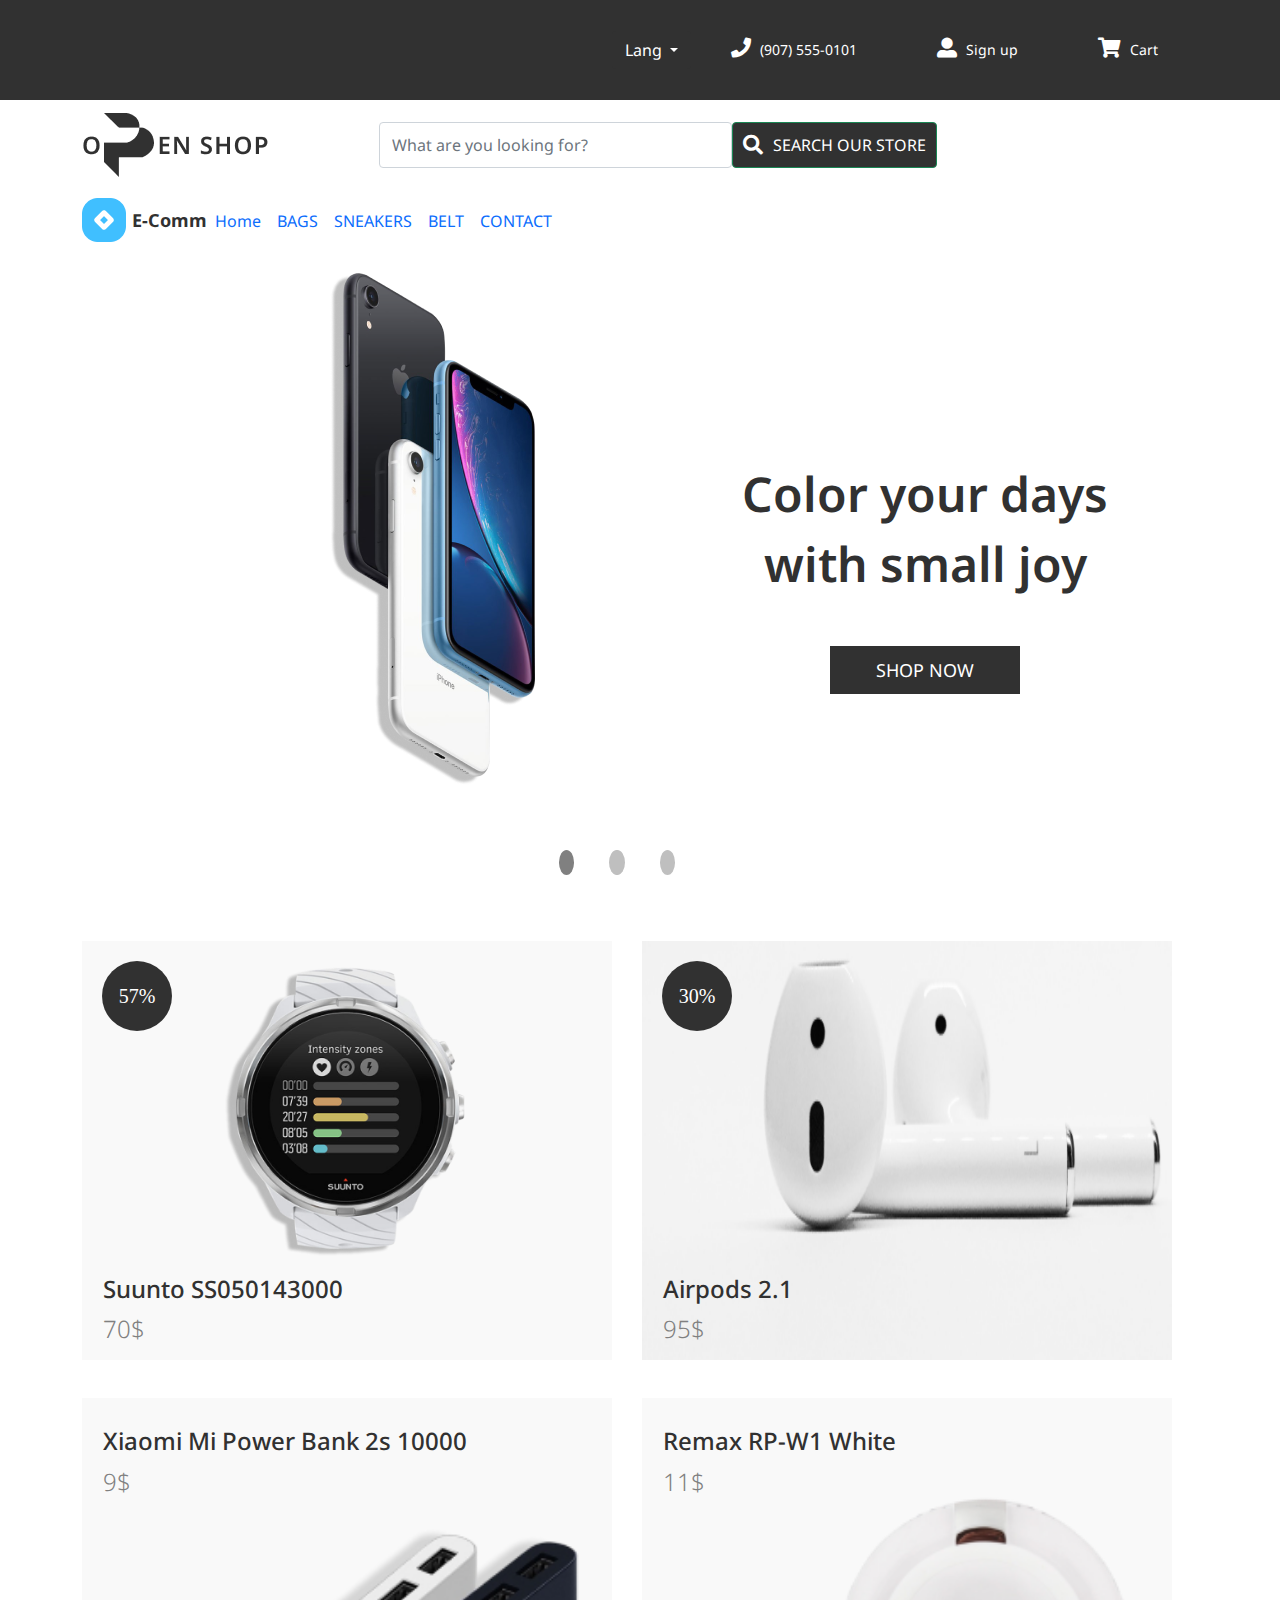
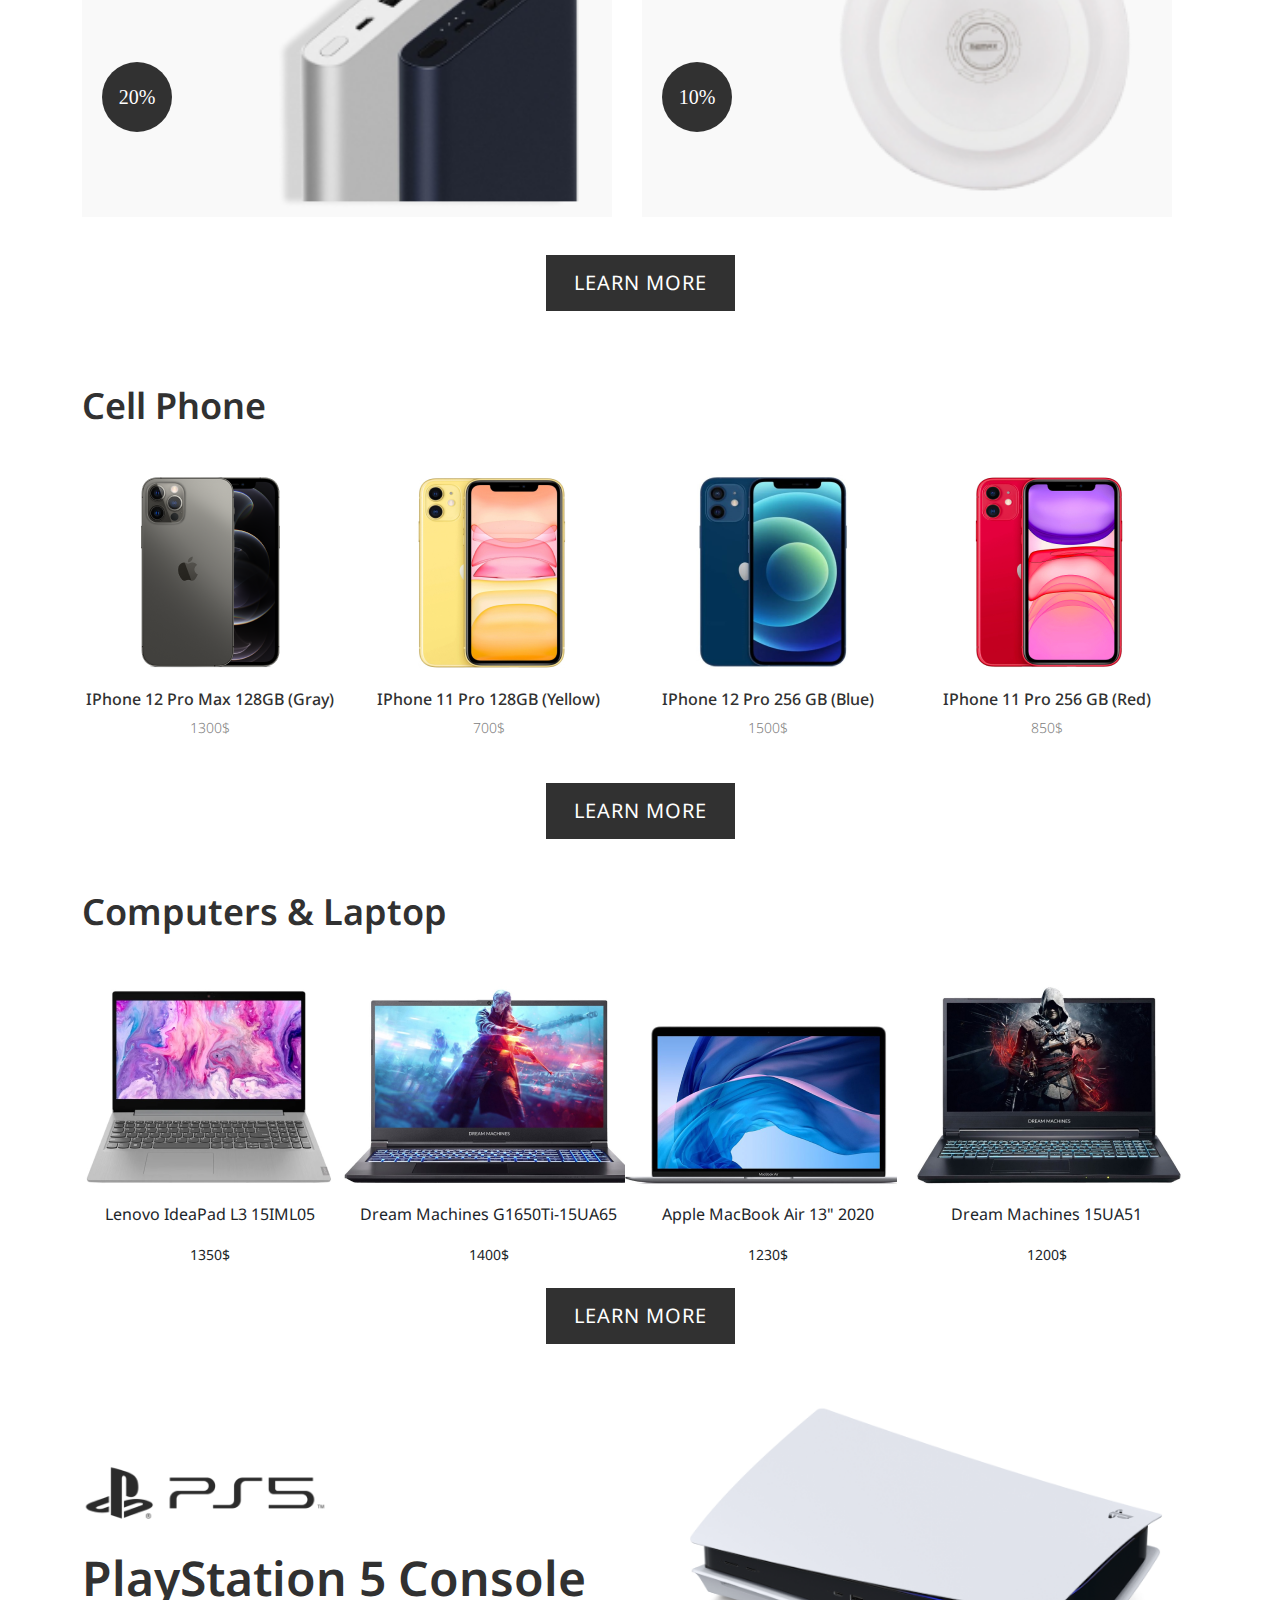
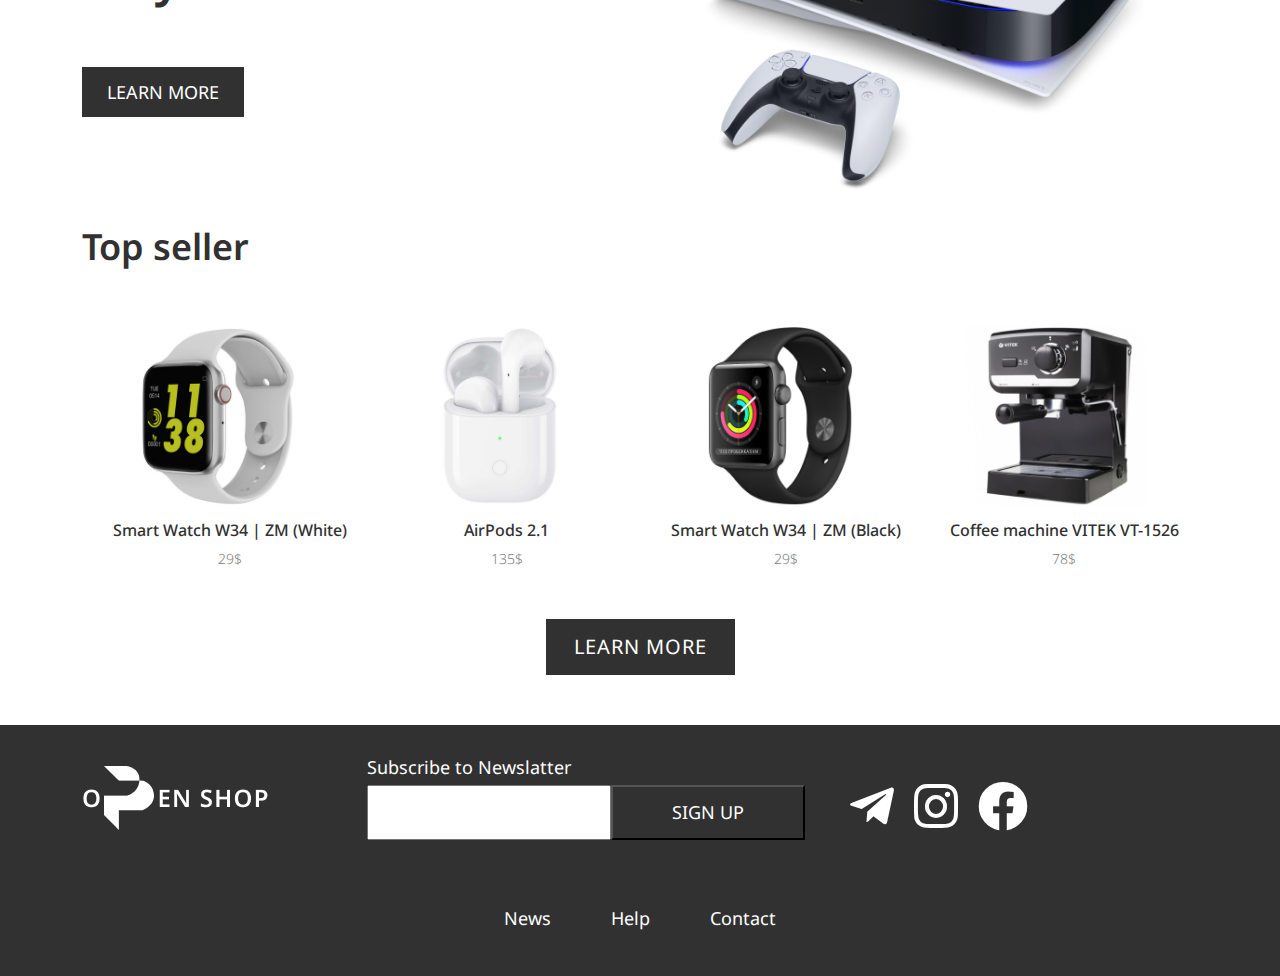
<file: index.html>
<!DOCTYPE html>
<html lang="en">

<head>
    <meta charset="UTF-8">
    <meta http-equiv="X-UA-Compatible" content="IE=edge">
    <meta name="viewport" content="width=device-width, initial-scale=1.0">
    <title>OpenShop</title>
    <link rel="stylesheet" href="style/bootstrap.min.css">
    <link rel="stylesheet" href="style/all.min.css">
    <link rel="stylesheet" href="style/root.css">
    <link rel="stylesheet" href="style/media.css">
    <link rel="stylesheet" href="style/style.css">
    <link rel="preconnect" href="https://fonts.googleapis.com">
    <link rel="preconnect" href="https://fonts.gstatic.com" crossorigin>
    <link href="https://fonts.googleapis.com/css2?family=Noto+Sans&display=swap" rel="stylesheet">
</head>

<body>
    <header class="header" id="header">
        <div class="container">
            <ul class="header-block">
                <div class="dropdown">
                    <button class="btn  dropdown-toggle header-btn" type="button" id="dropdownMenu2"
                        data-bs-toggle="dropdown" aria-expanded="false">
                        Lang
                    </button>
                    <ul class="dropdown-menu" aria-labelledby="dropdownMenu2">
                        <li><button class="dropdown-item" type="button">Eng</button></li>
                        <li><button class="dropdown-item" type="button">Rus</button></li>
                    </ul>
                </div>
                <li class="header-links">
                    <i class="fas fa-phone"></i>
                    <a href="tel:(907) 555-0101">(907) 555-0101</a>
                </li>
                <li class="header-links">
                    <i class="fas fa-user-alt"></i>
                    <a href="#!">Sign up</a>
                </li>
                <li class="header-links">
                    <i class="fas fa-shopping-cart"></i>
                    <a href="#!">Cart</a>
                </li>
            </ul>
        </div>
    </header>

    <main>
        <section class="search">
            <nav class="navbar">
                <div class="container search-navbar">
                    <a class="navbar-brand"><img src="img/Logo.png" alt=""></a>
                    <form class="d-flex col-6 search-form">
                        <input class="form-control" type="search" placeholder="What are you looking for?"
                            aria-label="Search">
                        <button class="btn btn-outline-success d-flex search__btn" type="submit"><i
                                class="fas fa-search"></i>
                            <p>SEARCH&nbsp;OUR&nbsp;STORE</p>
                        </button>
                    </form>
                </div>
            </nav>
        </section>
        <section class="tab">
            <div class="container">
                <nav class="navbar navbar-expand-lg">
                      <div class="tab__left d-flex align-items-center">
                          <img src="img/tab-left-img1.png" alt="">
                          <p>E-Comm</p>
                      </div>
                      <button class="navbar-toggler" type="button" data-bs-toggle="collapse" data-bs-target="#navbarNavAltMarkup" aria-controls="navbarNavAltMarkup" aria-expanded="false" aria-label="Toggle navigation">
                        <i class="fas fa-bars"></i>
                      </button>
                      <div class="collapse navbar-collapse" id="navbarNavAltMarkup">
                        <div class="navbar-nav">
                          <a class="nav-link" aria-current="page" href="#">Home</a>
                          <a class="nav-link" href="#">BAGS</a>
                          <a class="nav-link" href="#">SNEAKERS</a>
                          <a class="nav-link" href="#">BELT</a>
                          <a class="nav-link" href="#">CONTACT</a>
                        </div>
                      </div>
                  </nav>
            </div>
        </section>
        <section class="shop-now">
            <div class="container">
                <div class="row">
                    <div class="col-xl-6">
                        <div id="carouselExampleIndicators" class="carousel slide" data-bs-ride="carousel">
                            <div class="carousel-inner">
                                <div class="carousel-item active">
                                    <img src="img/shop-now-1.png" alt="shop-now-1">
                                </div>
                                <div class="carousel-item">
                                    <img src="img/shop-now-2.png" alt="shop-now-2">
                                </div>
                                <div class="carousel-item">
                                    <img src="img/shop-now-3.png" alt="shop-now-3">
                                </div>
                            </div>
                            <div class="carousel-indicators">
                                <button type="button" data-bs-target="#carouselExampleIndicators" data-bs-slide-to="0"
                                    class="active" aria-current="true" aria-label="Slide 1"></button>
                                <button type="button" data-bs-target="#carouselExampleIndicators" data-bs-slide-to="1"
                                    aria-label="Slide 2"></button>
                                <button type="button" data-bs-target="#carouselExampleIndicators" data-bs-slide-to="2"
                                    aria-label="Slide 3"></button>
                            </div>
                        </div>
                    </div>
                    <div class="col-xl-6 shop-now__right">
                        <div class="col-xl-10">
                            <h3>Color your days with small joy</h3>
                            <a href="#!">SHOP NOW</a>
                        </div>
                    </div>

                </div>
            </div>
        </section>
        <section class="sale">
            <div class="container">
                <div class="sale-inner">
                    <div class="sale__block grid1 mb-2">
                        <img src="img/sale__block-img1.png" alt="" class="sale__block-img">
                        <div class="sale__block-info">
                            <h4 class="sale__title">Suunto SS050143000</h4>
                            <p class="sale__price">70$</p>
                        </div>
                        <div class="sale__discount">
                            <p class="sale__discount-text">57%</p>
                        </div>
                    </div>
                    <div class="sale__block grid2 mb-2">
                        <img src="img/sale__block-img2.png" alt="" class="sale__block-img">
                        <div class="sale__block-info">
                            <h4 class="sale__title">Airpods 2.1</h4>
                            <p class="sale__price">95$</p>
                        </div>
                        <div class="sale__discount">
                            <p class="sale__discount-text">30%</p>
                        </div>
                    </div>
                    <div class="sale__block grid3 mb-2">
                        <img src="img/sale__block-img3.png" alt="" class="sale__block-img">
                        <div class="sale__block-info">
                            <h4 class="sale__title">Xiaomi Mi Power Bank 2s 10000</h4>
                            <p class="sale__price">9$</p>
                        </div>
                        <div class="sale__discount">
                            <p class="sale__discount-text">20%</p>
                        </div>
                    </div>
                    <div class="sale__block grid4 mb-2">
                        <img src="img/sale__block-img4.png" alt="" class="sale__block-img">
                        <div class="sale__block-info">
                            <h4 class="sale__title">Remax RP-W1 White</h4>
                            <p class="sale__price">11$</p>
                        </div>
                        <div class="sale__discount">
                            <p class="sale__discount-text">10%</p>
                        </div>
                    </div>
                </div>
                <div class="sale-inner__link">
                    <span><a href="#!">LEARN MORE</a></span>
                </div>
            </div>
        </section>
        <section class="cell-phone">
            <div class="container">
                <div class="cell-phone__text">
                    <p>Cell Phone</p>
                </div>
                <div class="row col-xl-12">
                    <div class="cell-phone__block col-xl-3">
                        <img src="img/cell-phone__block-img1.png" alt="">
                        <div class="cell-phone__info">
                            <p>IPhone 12 Pro Max 128GB (Gray)</p>
                            <small>1300$</small>
                        </div>
                    </div>
                    <div class="cell-phone__block col-xl-3">
                        <img src="img/cell-phone__block-img2.png" alt="">
                        <div class="cell-phone__info">
                            <p>IPhone 11 Pro 128GB (Yellow)</p>
                            <small>700$</small>
                        </div>
                    </div>
                    <div class="cell-phone__block col-xl-3">
                        <img src="img/cell-phone__block-img3.png" alt="">
                        <div class="cell-phone__info">
                            <p>IPhone 12 Pro 256 GB (Blue)</p>
                            <small>1500$</small>
                        </div>
                    </div>
                    <div class="cell-phone__block col-xl-3">
                        <img src="img/cell-phone__block-img4.png" alt="">
                        <div class="cell-phone__info">
                            <p>IPhone 11 Pro 256 GB (Red)</p>
                            <small>850$</small>
                        </div>
                    </div>
                </div>
                <div class="sale-inner__link mb-5">
                    <span><a href="#!">LEARN MORE</a></span>
                </div>
            </div>
        </section>
        <section class="computers mb-4">
            <div class="container">
                <div class="computers__text">
                    <p>Computers & Laptop</p>
                </div>
                <div class="row col-xl-12">
                    <div class="computers__block col-xl-3">
                        <img src="img/computers__block-img1.png" alt="">
                        <div class="computers__info">
                            <p>Lenovo IdeaPad L3 15IML05</p>
                            <small>1350$</small>
                        </div>
                    </div>
                    <div class="computers__block col-xl-3">
                        <img src="img/computers__block-img2.png" alt="">
                        <div class="computers__info">
                            <p>Dream Machines G1650Ti-15UA65</p>
                            <small>1400$</small>
                        </div>
                    </div>
                    <div class="computers__block col-xl-3">
                        <img src="img/computers__block-img3.png" alt="">
                        <div class="computers__info">
                            <p>Apple MacBook Air 13" 2020</p>
                            <small>1230$</small>
                        </div>
                    </div>
                    <div class="computers__block col-xl-3">
                        <img src="img/computers__block-img4.png" alt="">
                        <div class="computers__info">
                            <p>Dream Machines 15UA51</p>
                            <small>1200$</small>
                        </div>
                    </div>
                </div>
                <div class="sale-inner__link">
                    <span><a href="#!">LEARN MORE</a></span>
                </div>
            </div>
        </section>
        <section class="ps5 mb-4">
            <div class="container">
                <div class="row">
                    <div class="col-xl-6 ps5-left">
                        <img src="img/ps5-logo.png" alt="">
                        <p>PlayStation 5 Console</p>
                        <span><a href="#!">LEARN MORE</a></span>
                    </div>
                    <div class="col-xl-6 ps5-right">
                        <img src="img/ps5-img1.png" alt="">
                    </div>
                </div>
            </div>
        </section>
        <section class="top-seller">
            <div class="container">
                <div class="row">
                    <div class="top-seller__text">
                        <p>Top seller</p>
                    </div>
                    <div class="top-seller__inner">
                        <div class="top-seller__block col-xl-3">
                            <img src="img/top-seller__block-img1.png" alt="">
                            <div class="top-seller__block-info">
                                <p>Smart Watch W34 | ZM (White)</p>
                                <small>29$</small>
                            </div>
                        </div>
                        <div class="top-seller__block col-xl-3">
                            <img src="img/top-seller__block-img2.png" alt="">
                            <div class="top-seller__block-info">
                                <p>AirPods 2.1</p>
                                <small>135$</small>
                            </div>
                        </div>
                        <div class="top-seller__block col-xl-3">
                            <img src="img/top-seller__block-img3.png" alt="">
                            <div class="top-seller__block-info">
                                <p>Smart Watch W34 | ZM (Black)</p>
                                <small>29$</small>
                            </div>
                        </div>
                        <div class="top-seller__block col-xl-3">
                            <img src="img/top-seller__block-img4.png" alt="">
                            <div class="top-seller__block-info">
                                <p>Coffee machine VITEK VT-1526</p>
                                <small>78$</small>
                            </div>
                        </div>
                    </div>
                    <div class="sale-inner__link">
                        <span><a href="#!">LEARN MORE</a></span>
                    </div>
                </div>
            </div>
        </section>
    </main>


    <footer class="footer">
        <section class="footer-top">
            <div class="container">
                <div class="row align-items-center">
                    <div class="footer-top__img col-xl-3 mb-3">
                        <a href="#header"><img src="img/footer-logo.png" alt=""></a>
                    </div>
                    <div class="footer-top__sign-up col-xl-5 mb-3">
                        <p>Subscribe to Newslatter</p>
                        <div class="footer-top__sign-up-btn d-flex">
                            <input type="text">
                            <button><a href="#!">SIGN UP</a></button>
                        </div>
                    </div>
                    <div class="footer-top__media col-xl-4">
                        <a href="#!"><i class="fab fa-telegram-plane"></i></a>
                        <a href="#!"><i class="fab fa-instagram"></i></a>
                        <a href="#!"><i class="fab fa-facebook"></i></a>
                    </div>
                </div>
            </div>
        </section>
        <section class="footer-bottom">
            <div class="container">
                <div class="d-flex justify-content-center footer-bottom__inner">
                    <span><a href="#!" class="footer-bottom__link">News</a></span>
                    <span><a href="#!" class="footer-bottom__link">Help</a></span>
                    <span><a href="#!" class="footer-bottom__link">Contact</a></span>
                </div>
            </div>
        </section>
    </footer>
    <script src="style/bootstrap.bundle.min.js"></script>
</body>

</html>
</file>
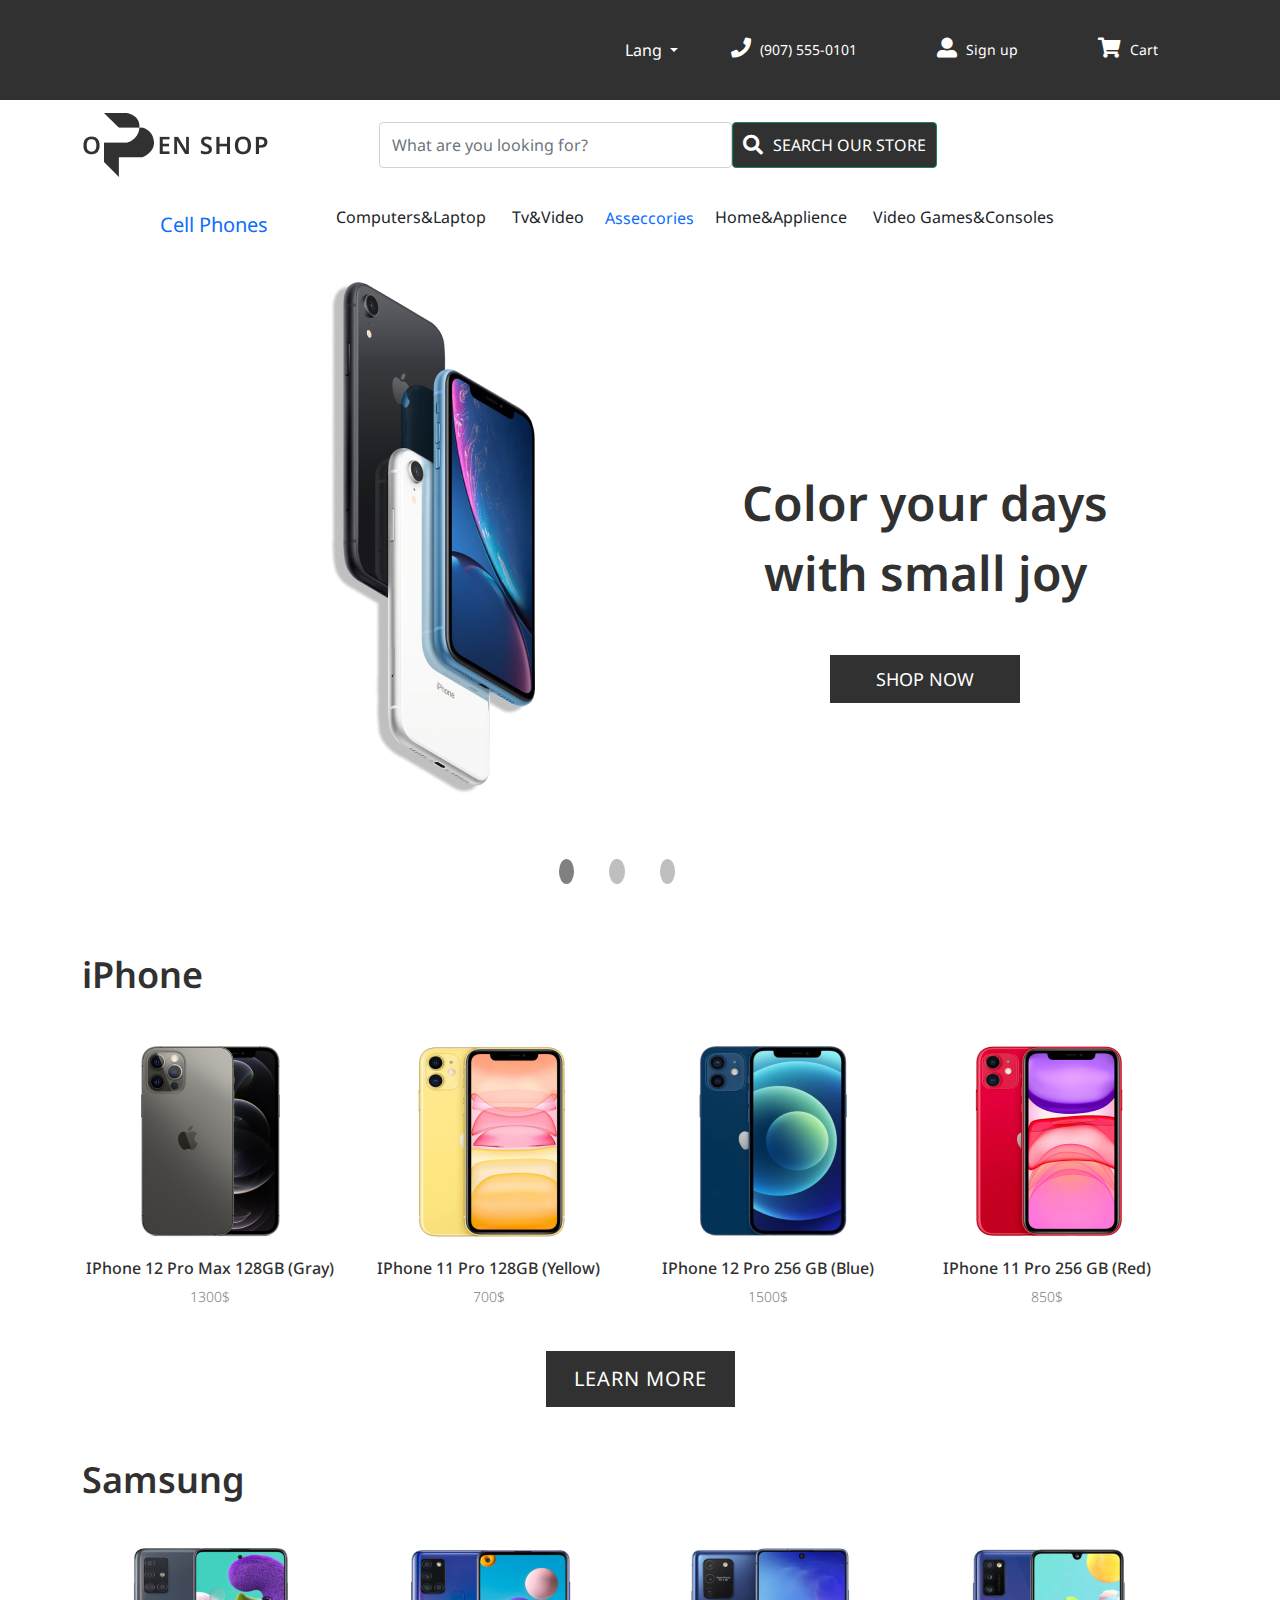
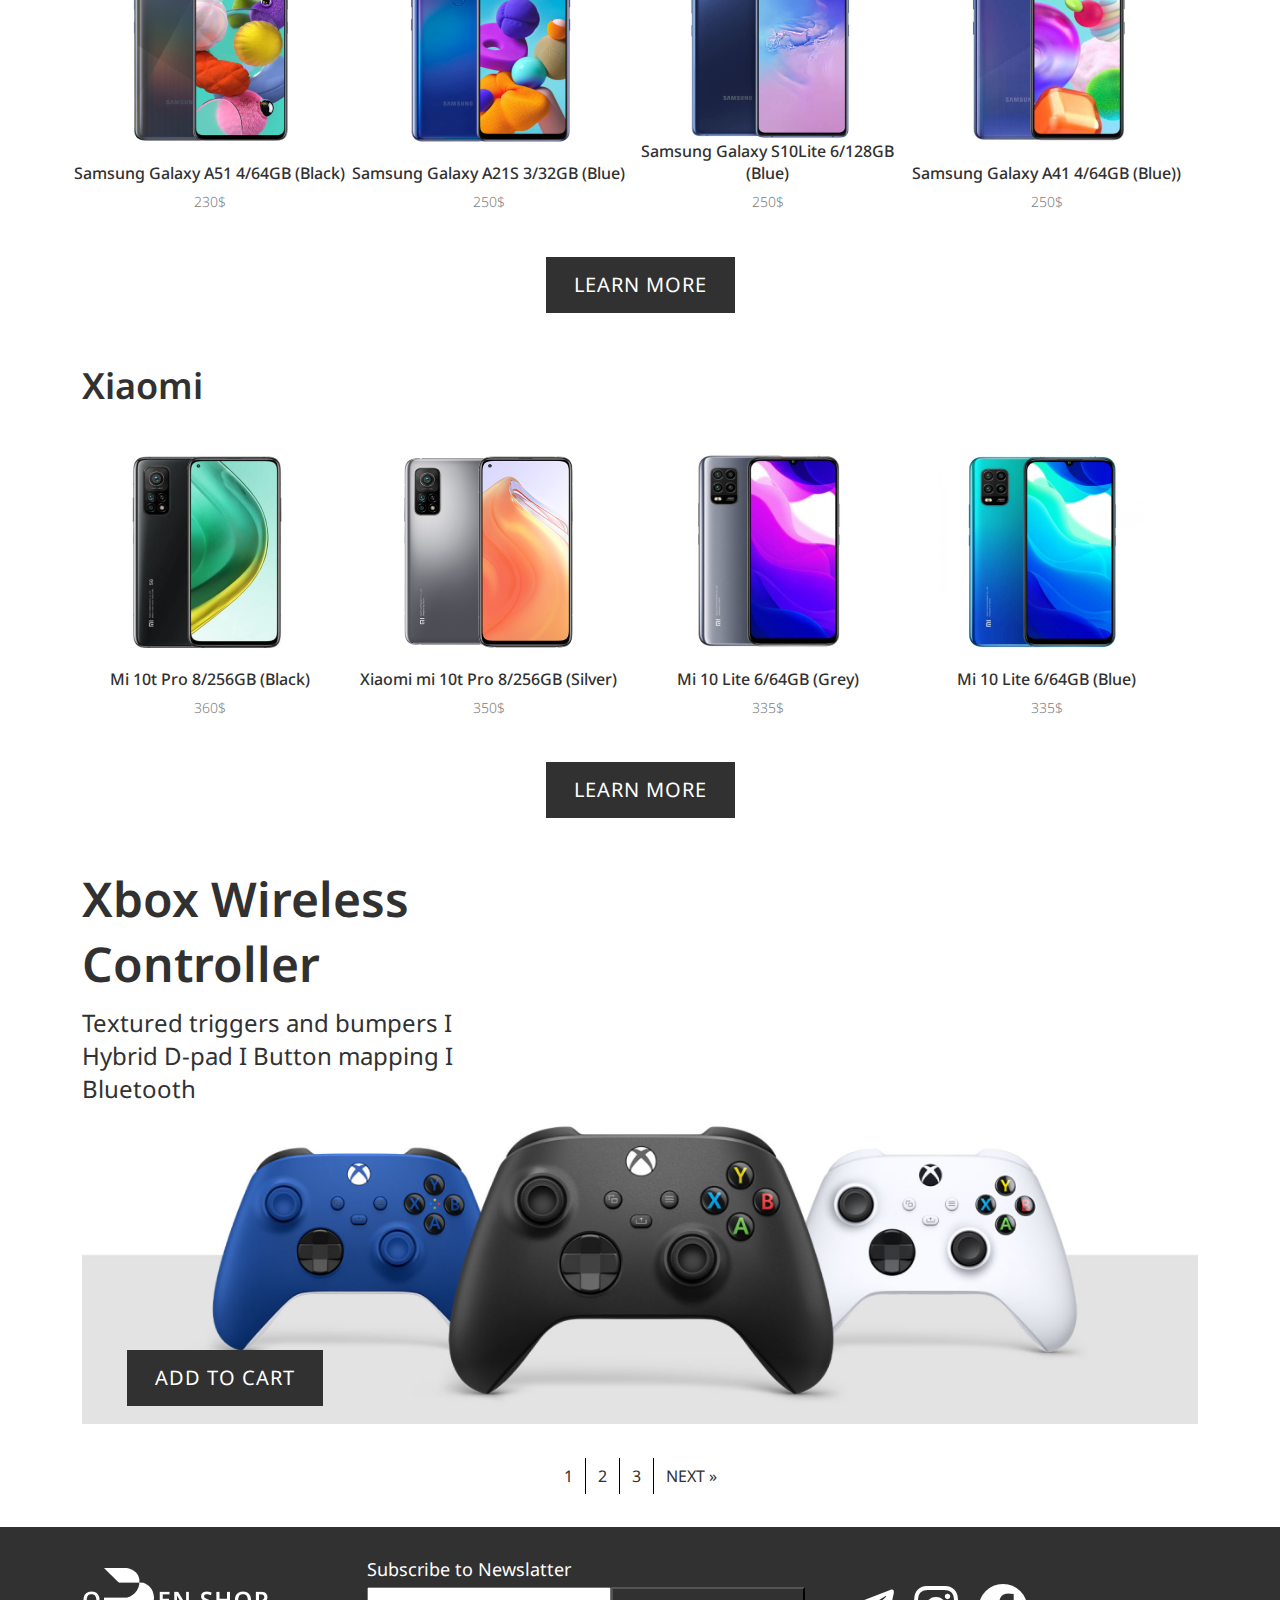
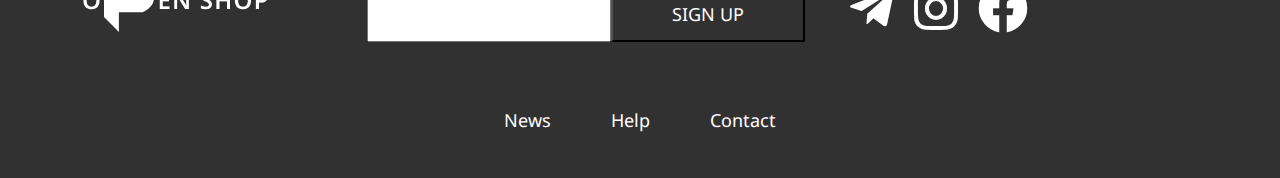
<file: desktop-3.html>
<!DOCTYPE html>
<html lang="en">
<head>
    <meta charset="UTF-8">
    <meta http-equiv="X-UA-Compatible" content="IE=edge">
    <meta name="viewport" content="width=device-width, initial-scale=1.0">
    <title>Document</title>
    <link rel="stylesheet" href="style/bootstrap.min.css">
    <link rel="stylesheet" href="style/all.min.css">
    <link rel="stylesheet" href="style/root.css">
    <link rel="stylesheet" href="style/media.css">
    <link rel="stylesheet" href="style/style.css">
    <link rel="preconnect" href="https://fonts.googleapis.com">
    <link rel="preconnect" href="https://fonts.gstatic.com" crossorigin>
    <link href="https://fonts.googleapis.com/css2?family=Noto+Sans&display=swap" rel="stylesheet">
</head>
<body>
    

    <header class="header" id="header">
        <div class="container">
            <ul class="header-block">
                <div class="dropdown">
                    <button class="btn  dropdown-toggle header-btn" type="button" id="dropdownMenu2"
                        data-bs-toggle="dropdown" aria-expanded="false">
                        Lang
                    </button>
                    <ul class="dropdown-menu" aria-labelledby="dropdownMenu2">
                        <li><button class="dropdown-item" type="button">Eng</button></li>
                        <li><button class="dropdown-item" type="button">Rus</button></li>
                    </ul>
                </div>
                <li class="header-links">
                    <i class="fas fa-phone"></i>
                    <a href="tel:(907) 555-0101">(907) 555-0101</a>
                </li>
                <li class="header-links">
                    <i class="fas fa-user-alt"></i>
                    <a href="#!">Sign up</a>
                </li>
                <li class="header-links">
                    <i class="fas fa-shopping-cart"></i>
                    <a href="#!">Cart</a>
                </li>
            </ul>
        </div>
    </header>

    <main>
        <section class="search">
            <nav class="navbar">
                <div class="container search-navbar">
                    <a class="navbar-brand"><img src="img/Logo.png" alt=""></a>
                    <form class="d-flex col-6 search-form">
                        <input class="form-control" type="search" placeholder="What are you looking for?"
                            aria-label="Search">
                        <button class="btn btn-outline-success d-flex search__btn" type="submit"><i
                                class="fas fa-search"></i>
                            <p>SEARCH&nbsp;OUR&nbsp;STORE</p>
                        </button>
                    </form>
                </div>
            </nav>
        </section>
        <section class="tab">
            <nav class="navbar navbar-expand-lg">
                <div class="container justify-content-center">
                    <a class="navbar-brand col-1" href="#">Cell Phones</a>
                    <button class="navbar-toggler" type="button" data-bs-toggle="collapse"
                        data-bs-target="#navbarNavAltMarkup" aria-controls="navbarNavAltMarkup" aria-expanded="false"
                        aria-label="Toggle navigation">
                        <i class="fas fa-bars"></i>
                    </button>
                    <div class="collapse navbar-collapse col-8 justify-content-center" id="navbarNavAltMarkup">
                        <div class="navbar-nav tab-navbar-link">
                            <div class="tab-link-with-href">
                                <p>
                                    <a class="btn tv-video-btn" data-bs-toggle="collapse" href="#collapsecell-phones" role="button"
                                        aria-expanded="false" aria-controls="collapsecell-phones">
                                        Computers&Laptop
                                    </a>
                                </p>
                                <div class="collapse position-relative" id="collapsecell-phones">
                                    <div class="card card-body d-flex">
                                        <div class="tv-collapse">
                                            <h3>Computers</h3>
                                            <a href="#!" class="tv-collapse__link">iMac</a>
                                            <a href="#!" class="tv-collapse__link">Samsung</a>
                                            <a href="#!" class="tv-collapse__link">LG</a>
                                            <a href="#!" class="tv-collapse__link">Huawei</a>
                                            <a href="#!" class="tv-collapse__link">Lenovo</a>
                                            <a href="#!" class="tv-collapse__link">More...</a>
                                        </div>
                                        <div class="video-colapse">
                                            <h3>Laptop</h3>
                                            <a href="#!">Xiaomi</a>
                                            <a href="#!">Macbook</a>
                                            <a href="#!">Samsung</a>
                                            <a href="#!">BQ</a>
                                            <a href="#!">Acer</a>
                                            <a href="#!">More..</a>
                                        </div>
                                    </div>
                                </div>
                            </div>
                            <div class="tab-link-with-href">
                                <p>
                                    <a class="btn tv-video-btn" data-bs-toggle="collapse" href="#collapseExample" role="button"
                                        aria-expanded="false" aria-controls="collapseExample">
                                        Tv&Video
                                    </a>
                                </p>
                                <div class="collapse position-relative" id="collapseExample">
                                    <div class="card card-body d-flex">
                                        <div class="tv-collapse">
                                            <h3>TV</h3>
                                            <a href="#!" class="tv-collapse__link">Samsung</a>
                                            <a href="#!" class="tv-collapse__link">LG</a>
                                            <a href="#!" class="tv-collapse__link">Artel</a>
                                            <a href="#!" class="tv-collapse__link">Apple TV</a>
                                        </div>
                                        <div class="video-colapse">
                                            <h3>Video</h3>
                                            <a href="#!">LG</a>
                                            <a href="#!">Panasonic</a>
                                            <a href="#!">Sony</a>
                                            <a href="#!">More..</a>
                                        </div>
                                    </div>
                                </div>
                            </div>
                            <a class="nav-link" href="#">Asseccories</a>
                            <div class="tab-link-with-href">
                                <p>
                                    <a class="btn tv-video-btn" data-bs-toggle="collapse" href="#collapsehome-applience" role="button"
                                        aria-expanded="false" aria-controls="collapsehome-applience">
                                        Home&Applience
                                    </a>
                                </p>
                                <div class="collapse position-relative" id="collapsehome-applience">
                                    <div class="card card-body d-flex">
                                        <div class="tv-collapse">
                                            <h3>Home</h3>
                                            <a href="#!" class="tv-collapse__link">Safe&nbsp;home</a>
                                            <a href="#!" class="tv-collapse__link">Air&nbsp;Tag</a>
                                            <a href="#!" class="tv-collapse__link">Clean&nbsp;home</a>
                                            <a href="#!" class="tv-collapse__link">More...</a>
                                        </div>
                                        <div class="video-colapse">
                                            <h3>Applience</h3>
                                            <a href="#!">Block</a>
                                            <a href="#!">Clean&nbsp;home</a>
                                            <a href="#!">Clean&nbsp;home</a>
                                            <a href="#!">More..</a>
                                        </div>
                                    </div>
                                </div>
                            </div>
                            <div class="tab-link-with-href">
                                <p>
                                    <a class="btn tv-video-btn" data-bs-toggle="collapse" href="#collapsevideo-games" role="button"
                                        aria-expanded="false" aria-controls="collapsevideo-games">
                                        Video&nbsp;Games&Consoles
                                    </a>
                                </p>
                                <div class="collapse position-relative" id="collapsevideo-games">
                                    <div class="card card-body d-flex">
                                        <div class="tv-collapse">
                                            <h3>Video&nbsp;Games</h3>
                                            <a href="#!" class="tv-collapse__link">Safe&nbsp;home</a>
                                            <a href="#!" class="tv-collapse__link">Air&nbsp;Tag</a>
                                            <a href="#!" class="tv-collapse__link">Clean&nbsp;home</a>
                                            <a href="#!" class="tv-collapse__link">More...</a>
                                        </div>
                                        <div class="video-colapse">
                                            <h3>Consoles</h3>
                                            <a href="#!">Block</a>
                                            <a href="#!">Clean&nbsp;home</a>
                                            <a href="#!">Clean&nbsp;home</a>
                                            <a href="#!">More..</a>
                                        </div>
                                    </div>
                                </div>
                            </div>
                        </div>
                    </div>
                </div>
            </nav>
        </section>
        <section class="shop-now">
            <div class="container">
                <div class="row">
                    <div class="col-xl-6">
                        <div id="carouselExampleIndicators" class="carousel slide" data-bs-ride="carousel">
                            <div class="carousel-inner">
                                <div class="carousel-item active">
                                    <img src="img/shop-now-1.png" alt="shop-now-1">
                                </div>
                                <div class="carousel-item">
                                    <img src="img/shop-now-2.png" alt="shop-now-2">
                                </div>
                                <div class="carousel-item">
                                    <img src="img/shop-now-3.png" alt="shop-now-3">
                                </div>
                            </div>
                            <div class="carousel-indicators">
                                <button type="button" data-bs-target="#carouselExampleIndicators" data-bs-slide-to="0"
                                    class="active" aria-current="true" aria-label="Slide 1"></button>
                                <button type="button" data-bs-target="#carouselExampleIndicators" data-bs-slide-to="1"
                                    aria-label="Slide 2"></button>
                                <button type="button" data-bs-target="#carouselExampleIndicators" data-bs-slide-to="2"
                                    aria-label="Slide 3"></button>
                            </div>
                        </div>
                    </div>
                    <div class="col-xl-6 shop-now__right">
                        <div class="col-xl-10">
                            <h3>Color your days with small joy</h3>
                            <a href="#!">SHOP NOW</a>
                        </div>
                    </div>

                </div>
            </div>
        </section>
        <section class="cell-phone">
            <div class="container">
                <div class="cell-phone__text">
                    <p>iPhone</p>
                </div>
                <div class="row col-xl-12">
                    <div class="cell-phone__block col-xl-3">
                        <img src="img/cell-phone__block-img1.png" alt="">
                        <div class="cell-phone__info">
                            <p>IPhone 12 Pro Max 128GB (Gray)</p>
                            <small>1300$</small>
                        </div>
                    </div>
                    <div class="cell-phone__block col-xl-3">
                        <img src="img/cell-phone__block-img2.png" alt="">
                        <div class="cell-phone__info">
                            <p>IPhone 11 Pro 128GB (Yellow)</p>
                            <small>700$</small>
                        </div>
                    </div>
                    <div class="cell-phone__block col-xl-3">
                        <img src="img/cell-phone__block-img3.png" alt="">
                        <div class="cell-phone__info">
                            <p>IPhone 12 Pro 256 GB (Blue)</p>
                            <small>1500$</small>
                        </div>
                    </div>
                    <div class="cell-phone__block col-xl-3">
                        <img src="img/cell-phone__block-img4.png" alt="">
                        <div class="cell-phone__info">
                            <p>IPhone 11 Pro 256 GB (Red)</p>
                            <small>850$</small>
                        </div>
                    </div>
                </div>
                <div class="sale-inner__link mb-5">
                    <span><a href="#!">LEARN MORE</a></span>
                </div>
            </div>
        </section>
        <section class="cell-phone">
            <div class="container">
                <div class="cell-phone__text">
                    <p>Samsung</p>
                </div>
                <div class="row col-xl-12">
                    <div class="cell-phone__block col-xl-3">
                        <img src="img/cell-phone__samsung-img1.png" alt="">
                        <div class="cell-phone__info">
                            <p>Samsung Galaxy A51 4/64GB (Black)</p>
                            <small>230$</small>
                        </div>
                    </div>
                    <div class="cell-phone__block col-xl-3">
                        <img src="img/cell-phone__samsung-img2.png" alt="">
                        <div class="cell-phone__info">
                            <p>Samsung Galaxy A21S 3/32GB (Blue)</p>
                            <small>250$</small>
                        </div>
                    </div>
                    <div class="cell-phone__block col-xl-3">
                        <img src="img/cell-phone__samsung-img3.png" alt="">
                        <div class="cell-phone__info">
                            <p>Samsung Galaxy S10Lite 6/128GB (Blue)</p>
                            <small>250$</small>
                        </div>
                    </div>
                    <div class="cell-phone__block col-xl-3">
                        <img src="img/cell-phone__samsung-img4.png" alt="">
                        <div class="cell-phone__info">
                            <p>Samsung Galaxy A41 4/64GB (Blue))</p>
                            <small>250$</small>
                        </div>
                    </div>
                </div>
                <div class="sale-inner__link mb-5">
                    <span><a href="#!">LEARN MORE</a></span>
                </div>
            </div>
        </section>
        <section class="cell-phone">
            <div class="container">
                <div class="cell-phone__text">
                    <p>Xiaomi</p>
                </div>
                <div class="row col-xl-12">
                    <div class="cell-phone__block col-xl-3">
                        <img src="img/cell-phone__xiaomi-img1.png" alt="">
                        <div class="cell-phone__info">
                            <p>Mi 10t Pro 8/256GB (Black)</p>
                            <small>360$</small>
                        </div>
                    </div>
                    <div class="cell-phone__block col-xl-3">
                        <img src="img/cell-phone__xiaomi-img2.png" alt="">
                        <div class="cell-phone__info">
                            <p>Xiaomi mi 10t Pro 8/256GB (Silver)</p>
                            <small>350$</small>
                        </div>
                    </div>
                    <div class="cell-phone__block col-xl-3">
                        <img src="img/cell-phone__xiaomi-img3.png" alt="">
                        <div class="cell-phone__info">
                            <p>Mi 10 Lite 6/64GB (Grey)</p>
                            <small>335$</small>
                        </div>
                    </div>
                    <div class="cell-phone__block col-xl-3">
                        <img src="img/cell-phone__xiaomi-img4.png" alt="">
                        <div class="cell-phone__info">
                            <p>Mi 10 Lite 6/64GB (Blue)</p>
                            <small>335$</small>
                        </div>
                    </div>
                </div>
                <div class="sale-inner__link mb-5">
                    <span><a href="#!">LEARN MORE</a></span>
                </div>
            </div>
        </section>
        <section class="xbox">
            <div class="container">
                <div class="xbox__inner">
                    <div class="xbox__block col-xl-6 xbox__inner-left">
                        <h2>Xbox Wireless Controller</h2>
                        <p class="col-8">Textured triggers and bumpers I Hybrid D-pad I Button mapping I Bluetooth</p>
                    </div>
                    <div class="xbox__block col-xl-12 xbox__inner-right">
                        <img src="img/xbox__img-1.png" alt="">
                        <div class="sale-inner__link mb-5 xbox__block-link">
                            <span><a href="#!">ADD TO CART</a></span>
                        </div>
                        <nav aria-label="Page navigation example" class="xbox-navigation">
                            <ul class="pagination justify-content-center">
                              <li class="page-item"><a class="page-link" href="#">1</a></li>
                              <li class="page-item"><a class="page-link" href="#">2</a></li>
                              <li class="page-item"><a class="page-link" href="#">3</a></li>
                              <li class="page-item">
                                <a class="page-link" href="#" aria-label="Next">
                                  <span aria-hidden="true">NEXT &raquo;</span>
                                </a>
                              </li>
                            </ul>
                        </nav>
                    </div>
                </div>
            </div>
        </section>
    </main>


    <footer class="footer">
        <section class="footer-top">
            <div class="container">
                <div class="row align-items-center">
                    <div class="footer-top__img col-xl-3 mb-3">
                        <a href="#header"><img src="img/footer-logo.png" alt=""></a>
                    </div>
                    <div class="footer-top__sign-up col-xl-5 mb-3">
                        <p>Subscribe to Newslatter</p>
                        <div class="footer-top__sign-up-btn d-flex">
                            <input type="text">
                            <button><a href="#!">SIGN&nbsp;UP</a></button>
                        </div>
                    </div>
                    <div class="footer-top__media col-xl-4">
                        <a href="#!"><i class="fab fa-telegram-plane"></i></a>
                        <a href="#!"><i class="fab fa-instagram"></i></a>
                        <a href="#!"><i class="fab fa-facebook"></i></a>
                    </div>
                </div>
            </div>
        </section>
        <section class="footer-bottom">
            <div class="container">
                <div class="d-flex justify-content-center footer-bottom__inner">
                    <span><a href="#!" class="footer-bottom__link">News</a></span>
                    <span><a href="#!" class="footer-bottom__link">Help</a></span>
                    <span><a href="#!" class="footer-bottom__link">Contact</a></span>
                </div>
            </div>
        </section>
    </footer>


    <script src="style/bootstrap.bundle.min.js"></script>
</body>
</html>
</file>
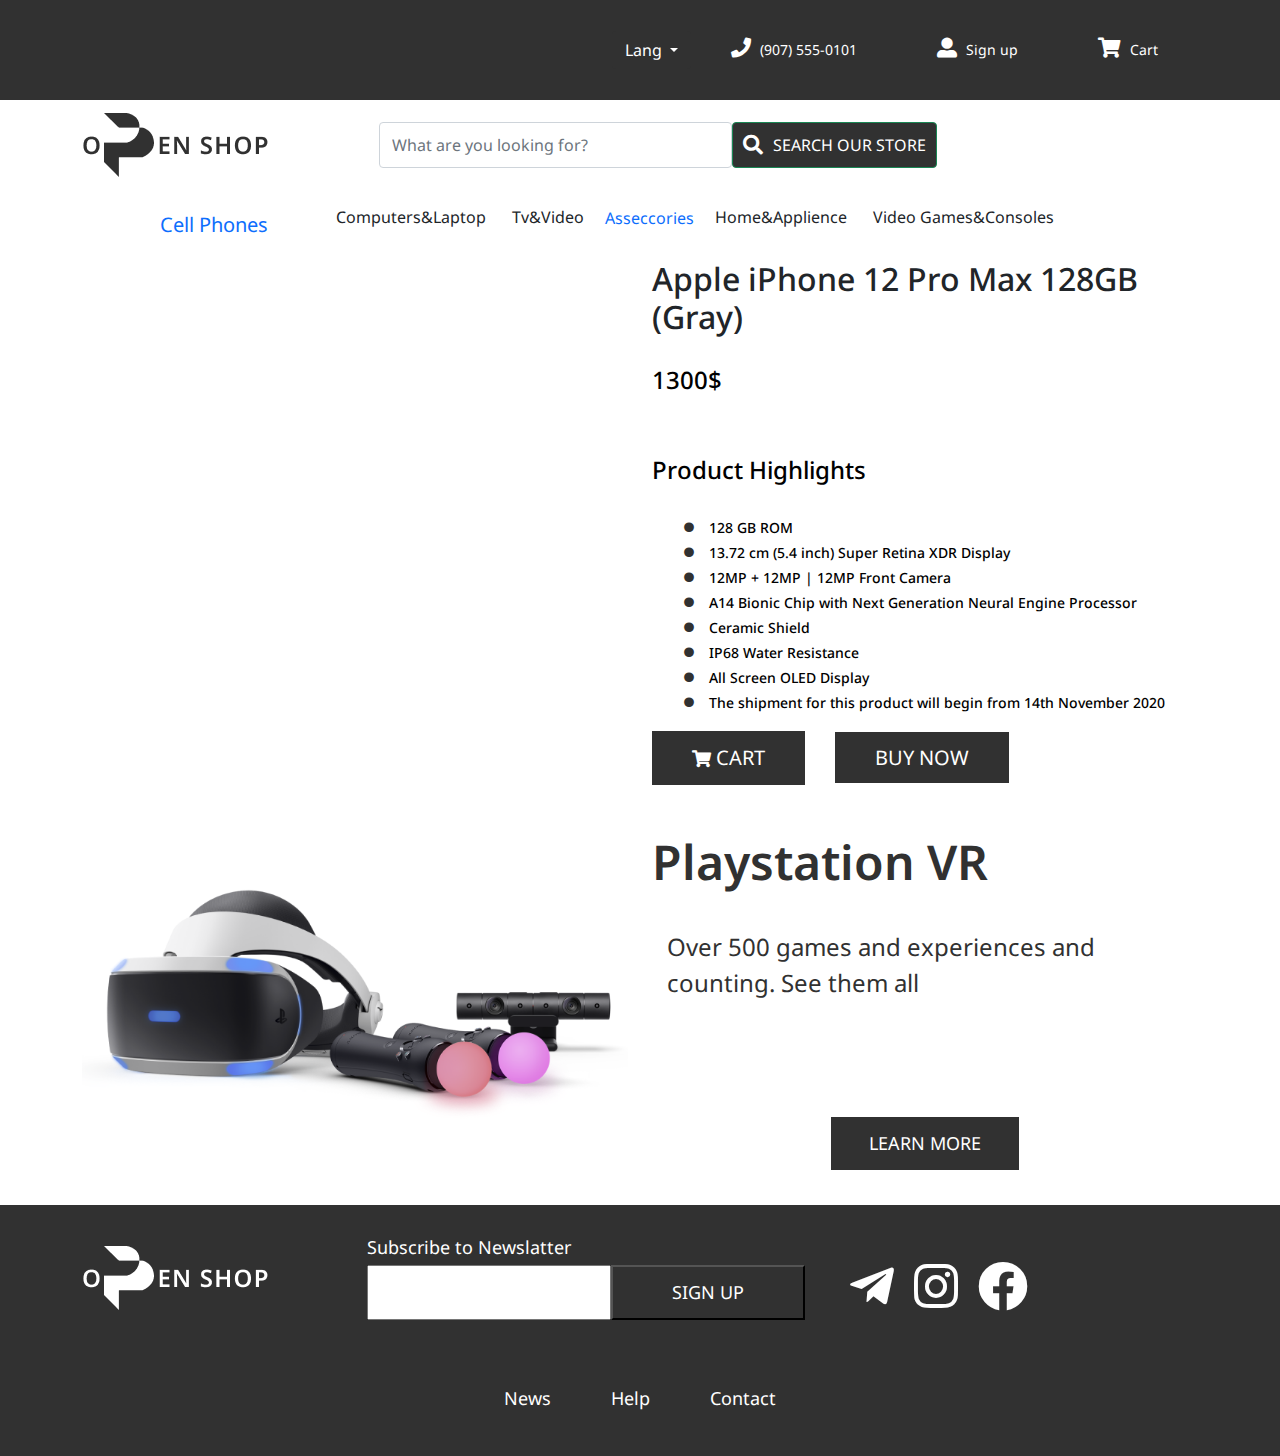
<file: desktop-4.html>
<!DOCTYPE html>
<html lang="en">

<head>
    <meta charset="UTF-8">
    <meta http-equiv="X-UA-Compatible" content="IE=edge">
    <meta name="viewport" content="width=device-width, initial-scale=1.0">
    <title>Document</title>
    <link rel="stylesheet" href="style/bootstrap.min.css">
    <link rel="stylesheet" href="style/all.min.css">
    <link rel="stylesheet" href="style/root.css">
    <link rel="stylesheet" href="style/media.css">
    <link rel="stylesheet" href="style/style.css">
    <link rel="preconnect" href="https://fonts.googleapis.com">
    <link rel="preconnect" href="https://fonts.gstatic.com" crossorigin>
    <link href="https://fonts.googleapis.com/css2?family=Noto+Sans&display=swap" rel="stylesheet">
</head>

<body>
    <header class="header" id="header">
        <div class="container">
            <ul class="header-block">
                <div class="dropdown">
                    <button class="btn  dropdown-toggle header-btn" type="button" id="dropdownMenu2"
                        data-bs-toggle="dropdown" aria-expanded="false">
                        Lang
                    </button>
                    <ul class="dropdown-menu" aria-labelledby="dropdownMenu2">
                        <li><button class="dropdown-item" type="button">Eng</button></li>
                        <li><button class="dropdown-item" type="button">Rus</button></li>
                    </ul>
                </div>
                <li class="header-links">
                    <i class="fas fa-phone"></i>
                    <a href="tel:(907) 555-0101">(907) 555-0101</a>
                </li>
                <li class="header-links">
                    <i class="fas fa-user-alt"></i>
                    <a href="#!">Sign up</a>
                </li>
                <li class="header-links">
                    <i class="fas fa-shopping-cart"></i>
                    <a href="#!">Cart</a>
                </li>
            </ul>
        </div>
    </header>

    <main>
        <section class="search">
            <nav class="navbar">
                <div class="container search-navbar">
                    <a class="navbar-brand"><img src="img/Logo.png" alt=""></a>
                    <form class="d-flex col-6 search-form">
                        <input class="form-control" type="search" placeholder="What are you looking for?"
                            aria-label="Search">
                        <button class="btn btn-outline-success d-flex search__btn" type="submit"><i
                                class="fas fa-search"></i>
                            <p>SEARCH&nbsp;OUR&nbsp;STORE</p>
                        </button>
                    </form>
                </div>
            </nav>
        </section>
        <section class="tab">
            <nav class="navbar navbar-expand-lg">
                <div class="container justify-content-center">
                    <a class="navbar-brand col-1" href="#">Cell Phones</a>
                    <button class="navbar-toggler" type="button" data-bs-toggle="collapse"
                        data-bs-target="#navbarNavAltMarkup" aria-controls="navbarNavAltMarkup" aria-expanded="false"
                        aria-label="Toggle navigation">
                        <i class="fas fa-bars"></i>
                    </button>
                    <div class="collapse navbar-collapse col-8 justify-content-center" id="navbarNavAltMarkup">
                        <div class="navbar-nav tab-navbar-link">
                            <div class="tab-link-with-href">
                                <p>
                                    <a class="btn tv-video-btn" data-bs-toggle="collapse" href="#collapsecell-phones"
                                        role="button" aria-expanded="false" aria-controls="collapsecell-phones">
                                        Computers&Laptop
                                    </a>
                                </p>
                                <div class="collapse position-relative" id="collapsecell-phones">
                                    <div class="card card-body d-flex">
                                        <div class="tv-collapse">
                                            <h3>Computers</h3>
                                            <a href="#!" class="tv-collapse__link">iMac</a>
                                            <a href="#!" class="tv-collapse__link">Samsung</a>
                                            <a href="#!" class="tv-collapse__link">LG</a>
                                            <a href="#!" class="tv-collapse__link">Huawei</a>
                                            <a href="#!" class="tv-collapse__link">Lenovo</a>
                                            <a href="#!" class="tv-collapse__link">More...</a>
                                        </div>
                                        <div class="video-colapse">
                                            <h3>Laptop</h3>
                                            <a href="#!">Xiaomi</a>
                                            <a href="#!">Macbook</a>
                                            <a href="#!">Samsung</a>
                                            <a href="#!">BQ</a>
                                            <a href="#!">Acer</a>
                                            <a href="#!">More..</a>
                                        </div>
                                    </div>
                                </div>
                            </div>
                            <div class="tab-link-with-href">
                                <p>
                                    <a class="btn tv-video-btn" data-bs-toggle="collapse" href="#collapseExample"
                                        role="button" aria-expanded="false" aria-controls="collapseExample">
                                        Tv&Video
                                    </a>
                                </p>
                                <div class="collapse position-relative" id="collapseExample">
                                    <div class="card card-body d-flex">
                                        <div class="tv-collapse">
                                            <h3>TV</h3>
                                            <a href="#!" class="tv-collapse__link">Samsung</a>
                                            <a href="#!" class="tv-collapse__link">LG</a>
                                            <a href="#!" class="tv-collapse__link">Artel</a>
                                            <a href="#!" class="tv-collapse__link">Apple TV</a>
                                        </div>
                                        <div class="video-colapse">
                                            <h3>Video</h3>
                                            <a href="#!">LG</a>
                                            <a href="#!">Panasonic</a>
                                            <a href="#!">Sony</a>
                                            <a href="#!">More..</a>
                                        </div>
                                    </div>
                                </div>
                            </div>
                            <a class="nav-link" href="#">Asseccories</a>
                            <div class="tab-link-with-href">
                                <p>
                                    <a class="btn tv-video-btn" data-bs-toggle="collapse" href="#collapsehome-applience"
                                        role="button" aria-expanded="false" aria-controls="collapsehome-applience">
                                        Home&Applience
                                    </a>
                                </p>
                                <div class="collapse position-relative" id="collapsehome-applience">
                                    <div class="card card-body d-flex">
                                        <div class="tv-collapse">
                                            <h3>Home</h3>
                                            <a href="#!" class="tv-collapse__link">Safe&nbsp;home</a>
                                            <a href="#!" class="tv-collapse__link">Air&nbsp;Tag</a>
                                            <a href="#!" class="tv-collapse__link">Clean&nbsp;home</a>
                                            <a href="#!" class="tv-collapse__link">More...</a>
                                        </div>
                                        <div class="video-colapse">
                                            <h3>Applience</h3>
                                            <a href="#!">Block</a>
                                            <a href="#!">Clean&nbsp;home</a>
                                            <a href="#!">Clean&nbsp;home</a>
                                            <a href="#!">More..</a>
                                        </div>
                                    </div>
                                </div>
                            </div>
                            <div class="tab-link-with-href">
                                <p>
                                    <a class="btn tv-video-btn" data-bs-toggle="collapse" href="#collapsevideo-games"
                                        role="button" aria-expanded="false" aria-controls="collapsevideo-games">
                                        Video&nbsp;Games&Consoles
                                    </a>
                                </p>
                                <div class="collapse position-relative" id="collapsevideo-games">
                                    <div class="card card-body d-flex">
                                        <div class="tv-collapse">
                                            <h3>Video&nbsp;Games</h3>
                                            <a href="#!" class="tv-collapse__link">Safe&nbsp;home</a>
                                            <a href="#!" class="tv-collapse__link">Air&nbsp;Tag</a>
                                            <a href="#!" class="tv-collapse__link">Clean&nbsp;home</a>
                                            <a href="#!" class="tv-collapse__link">More...</a>
                                        </div>
                                        <div class="video-colapse">
                                            <h3>Consoles</h3>
                                            <a href="#!">Block</a>
                                            <a href="#!">Clean&nbsp;home</a>
                                            <a href="#!">Clean&nbsp;home</a>
                                            <a href="#!">More..</a>
                                        </div>
                                    </div>
                                </div>
                            </div>
                        </div>
                    </div>
                </div>
            </nav>
        </section>
        <section class="apple-info mb-4">
            <div class="container">
                <div class="row">
                    <div class="apple-info__left col-6">

                    </div>
                    <div class="apple-info__right col-6">
                        <h2>Apple iPhone 12 Pro Max 128GB (Gray)</h2>
                        <p>1300$</p>
                        <h4>Product Highlights</h4>
                        <ul class="apple-info__right-list">
                            <li><i class="fas fa-circle"></i>
                                <p>128 GB ROM</p>
                            </li>
                            <li><i class="fas fa-circle"></i>
                                <p>13.72 cm (5.4 inch) Super Retina XDR Display</p>
                            </li>
                            <li><i class="fas fa-circle"></i>
                                <p>12MP + 12MP | 12MP Front Camera</p>
                            </li>
                            <li><i class="fas fa-circle"></i>
                                <p>A14 Bionic Chip with Next Generation Neural Engine Processor</p>
                            </li>
                            <li><i class="fas fa-circle"></i>
                                <p>Ceramic Shield</p>
                            </li>
                            <li><i class="fas fa-circle"></i>
                                <p>IP68 Water Resistance</p>
                            </li>
                            <li><i class="fas fa-circle"></i>
                                <p>All Screen OLED Display</p>
                            </li>
                            <li><i class="fas fa-circle"></i>
                                <p>The shipment for this product will begin from 14th November 2020</p>
                            </li>
                        </ul>
                        <div class="apple-info__right-link d-flex mb-4 align-items-center">
                            <div class="apple-info__right-link-block d-flex">
                                <a href="#!"><i class="fas fa-shopping-cart"></i>CART</a>
                            </div>
                            <div class="apple-info__right-link-block">
                                <a href="#!">BUY&nbsp;NOW</a>
                            </div>
                        </div>
                    </div>
                </div>
            </div>
        </section>
        <section class="playstation-vr">
            <div class="container">
                <div class="row">
                    <div class="playstation-vr__left col-6">
                        <img src="img/playstation-vr-img1.png" alt="">
                    </div>
                    <div class="playstation-vr__right col-6">
                        <h2>Playstation VR</h2>
                        <p>Over 500 games and experiences and counting. See them all</p>
                        <div class="playstation-vr__right-link d-flex justify-content-center">
                            <a href="#!">LEARN MORE</a>
                        </div>
                    </div>
                </div>
            </div>
        </section>
    </main>

    <footer class="footer">
        <section class="footer-top">
            <div class="container">
                <div class="row align-items-center">
                    <div class="footer-top__img col-xl-3 mb-3">
                        <a href="#header"><img src="img/footer-logo.png" alt=""></a>
                    </div>
                    <div class="footer-top__sign-up col-xl-5 mb-3">
                        <p>Subscribe to Newslatter</p>
                        <div class="footer-top__sign-up-btn d-flex">
                            <input type="text">
                            <button><a href="#!">SIGN&nbsp;UP</a></button>
                        </div>
                    </div>
                    <div class="footer-top__media col-xl-4">
                        <a href="#!"><i class="fab fa-telegram-plane"></i></a>
                        <a href="#!"><i class="fab fa-instagram"></i></a>
                        <a href="#!"><i class="fab fa-facebook"></i></a>
                    </div>
                </div>
            </div>
        </section>
        <section class="footer-bottom">
            <div class="container">
                <div class="d-flex justify-content-center footer-bottom__inner">
                    <span><a href="#!" class="footer-bottom__link">News</a></span>
                    <span><a href="#!" class="footer-bottom__link">Help</a></span>
                    <span><a href="#!" class="footer-bottom__link">Contact</a></span>
                </div>
            </div>
        </section>
    </footer>


    <script src="style/bootstrap.bundle.min.js"></script>
</body>

</html>
</file>
<file: style/root.css>
:root{
    --text: #313131;
}
</file>
<file: style/media.css>
@media(max-width:1400px){
    .tab .navbar-brand{
        padding-left: 7% !important;
    }
    .sale-inner{
        display: flex !important;
        flex-wrap: wrap;
    }
    .sale__block{
        width: 47.5% !important;
    }
    .sale__block img{
        width: 100% !important;
    }
    .grid2{
        display: flex;
    }
    
}
@media(max-width:1200px){
    .carousel-indicators{
        left: 33% !important;
    }
    .carousel-item img{
        margin: 0 23%;
    }
    .carousel-inner .carousel-item:nth-child(3) img{
        margin: 19% 43% !important;
    }
    .ps5-left{
        width: 50% !important;
    }
    .ps5-right{
        width: 50% !important;
    }
    .ps5-right img{
        width: 100% !important;
    }
    .top-seller__block-info{
        bottom: -3% !important;
    }
    .sale-inner__link span{
        padding: 5px 8px !important;
    }
    
}
@media(max-width:992px){
    .search__btn{
        width: 12%;
    }
    .navbar-toggler{
        margin: 0 7%;
    }
    .top-seller__block-info{
        bottom: -12% !important;
    }
    .sale-inner__link{
        margin-top: 7% !important;
    }
    .xbox__inner-right .sale-inner__link a{
        font-size: 10px !important;
    }
    .xbox__block .sale-inner__link{
        bottom: 12% !important;
    }

}
@media(max-width:768px){
    .header-links{
        margin: 0 10px !important;
    }
    .headers-links i{
        font-size: 10px !important;
    }
    .header-links a{
        font-size: 10px !important;
    }
    .search-navbar{
        justify-content: center !important;
    }
    .search .navbar-brand{
        margin-right: 0 !important;
    }
    .search__btn{
        padding: 5px !important;
    }
    .search__btn i{
        margin-right: 20px !important;
    }
    .search__btn p{
        display: none !important;
    }
    .navbar-toggler{
        margin: 0 15%;
    }
    .carousel-item img{
        margin: 0;
    }
    .cell-phone__block{
        width: 50% !important;
    }
    .sale-inner{
        grid-gap: 4% !important;
    }
    .ps5-left p{
        font-size: 30px !important;
        margin: 2% 0 7% !important;
        line-height: 30px !important;
    }
    .ps5-left a{
        font-size: 10px !important;
        line-height: 25px !important;
        padding: 8px 16px !important;
    }
    .top-seller__inner{
        flex-direction: column;
        align-items: center;
    }
    .top-seller__block{
        display: flex;
        flex-direction: column;
        width: 100%;
    }
    .top-seller__block-info{
        bottom: 8% !important;
        left: 20% !important;
    }
    .top-seller__block p{
        font-size: 28px !important;
        line-height: 50px !important;
        margin-bottom: 10px !important;
    }
    .top-seller__block small{
        font-size: 24px !important;
    }
    .top-seller__block:nth-child(2) .top-seller__block-info{
        bottom: -3% !important;
        left: 38% !important;
    }
    .xbox__block .sale-inner__link{
        display: block;
        top: -23% !important;
        left: 1% !important;
    }
    .sale-inner__link span{
        padding: 3px !important;
    }
    .xbox__inner-left h2{
        font-size: 30px !important;
        line-height: 40px !important;
    }
    .xbox__inner-left p{
        font-size: 15px !important;
        line-height: 23px !important;
        width: 50% !important;
        margin-bottom: 22px !important;
    }
}
@media(max-width:760px){
    .sale__block-info{
        bottom: 0;
    }
    .sale__title{
        font-size: 11px !important;
        margin-bottom: 0 !important;
    }
    .sale__price{
        font-size: 14px !important;
    }
    .sale__discount{
        width: 30px !important;
        height: 30px !important;
    }
    .sale__discount-text{
        font-size: 11px !important;
    }
    .footer-top__sign-up-btn button{
        padding: 10px 12px !important;
    }
}
@media(max-width:500px){
    .xbox__block .sale-inner__link{
        top: -28% !important;
        left: 0 !important;
    }
}
@media(max-width:425px){
    .btn{
        padding: 0 !important;
    }
    .header-links{
        margin: 0 4px !important;
    }
    .header-links a{
        line-height: 0 !important;
    }
    .search-form{
        width: 74% !important;
    }
    .search__btn i{
        margin-right: 0 !important;
        padding: 6px !important;
    }
    .cell-phone__block{
        width: 100% !important;
    }
    .navbar-toggler{
        margin: 0 21%;
    }
}
@media(max-width:375px){
    .ps5-left p{
        font-size: 15px !important;
    }
    .ps5-left a{
        font-size: 7px !important;
    }
}
</file>
<file: style/style.css>
@import 'root.css';

body{
    font-family: 'Noto Sans', sans-serif;
}
ul,ol,li{
    list-style: none;
}
a{
    text-decoration: none;
}

/* HTML index start */

/* header start */
.header{
    background: var(--text);
}
.header-block{
    display: flex;
    justify-content: end;
    align-items: center;
    padding: 15px 0;
    margin-bottom: 0;
}
.header-btn{
    background: var(--text);
    color: white;
}
.btn:hover{
    color: white;
}
.header-links{
    margin: 0 40px;
}
.header-select{
    margin: 0 40px;
}
.header-links i{
    color: white;
    font-size: 20px;
}
.header-links a{
    color: white;
    margin-left: 5px;
    font-size: 14px;
    line-height: 70px;
}
/* header end */

/* main start */

/* search start */
.navbar>.container{
    justify-content: start;
}
.search .navbar-brand{
    margin-right: 110px;
}
.search__btn{
    align-items: center;
    background: var(--text);
    padding: 10px;
}
.search__btn i{
    font-size: 20px;
    color: white;
    margin-right: 10px;
}
.search__btn p{
    color: white;
    margin-bottom: 0;
}
/* search end */

/* tab start */
.tab__left img{
    font-size: 44px;
}
.tab__left p{
    margin-left: 6px;
    font-weight: 700;
    font-size: 18px;
    line-height: 27px;
    margin-bottom: 0;
    color: var(--text);
}


/* tab end */

/* shop-now start */
.shop-now{
    margin-bottom: 50px;
}
.carousel-item{
    width: 600px;
    height: 640px;
    object-fit: contain;
}
.carousel-inner .carousel-item:nth-child(3) img{
    margin: 19%;
}
.carousel-indicators{
    width: 40%;
    right: 0;
    left: 78%;
    margin: 0;
    margin-bottom: 1rem;
}
.carousel-indicators [data-bs-target]{
    width: 7%;
    height: 5px;
    border-radius: 50%;
    margin: 0 8%;
    background: gray;
    transition: al .5s;
}
.carousel-indicators [data-bs-target]:hover{
    transform: scale(1.5);
    background: var(--text);
}
.shop-now__right{
    display: flex;
    flex-direction: column;
    justify-content: center;
    align-items: center;
    text-align: center;
}
.shop-now__right h3{
    font-weight: 600;
    font-size: 48px;
    line-height: 70px;
    color: var(--text);
    margin-bottom: 13%;
}
.shop-now__right a{
    background: var(--text);
    padding: 12px 46px;
    font-size: 18px;
    line-height: 25px;
    color: white;
}
/* shop-now end */

/* sale start */
.sale{
    margin-bottom: 70px;
}
.sale-inner{
    display: grid;
    grid-template-columns: 1fr 1fr 1fr 1fr;
    grid-template-rows: 235px 235px;
    grid-gap: 30px;
    margin-bottom: 30px;
}
.sale__block{
    position: relative;
    background: #F9F9F9;
}
.grid1{
    grid-column: span 2;
    grid-row: span 2;
}
.grid2{
    grid-column: span 2;
}
.sale__discount{
    width: 70px;
    height: 70px;
    background: #313131;
    border-radius: 50%;
    display: flex;
    align-items: center;
    justify-content: center;
    position: absolute;
    left: 20px;
    top: 20px;
}
.sale__discount-text{
    color: white;
    font-family: serif;
    font-size: 20px;
    margin-bottom: 0;
}
.sale__block-info{
    position: absolute;
    bottom: 3%;
    left: 4%;
}
.sale__title{
    font-weight: 500;
    font-size: 24px;
    color: var(--text);
}
.sale__price{
    margin-bottom: 0;
    font-weight: 300;
    font-size: 24px;
    color: gray;
}
.sale__block:nth-child(3) .sale__block-info{
    top: 7% !important;
    left: 4% !important;
}
.sale__block:nth-child(3) .sale__discount{
    top: 63%;
}
.sale__block:nth-child(4) .sale__block-info{
    top: 7% !important;
    left: 4% !important;
}
.sale__block:nth-child(4) .sale__discount{
    top: 63%;
}
.sale-inner__link{
    display: flex;
    justify-content: center;
}
.sale-inner__link a{
    font-size: 20px;
    letter-spacing: 0.05em;
    color: #FFFFFF;
    padding: 13px 28px;
}
.sale-inner__link span{
    background: var(--text);
}
/* sale end */

/* cell-phone start */
.cell-phone__text p{
    font-weight: 600;
    font-size: 36px;
    line-height: 49px;
    margin-bottom: 30px;
    color: var(--text);
}
.cell-phone__block{
    position: relative;
    display: flex;
    justify-content: center;
    align-items: center;
}

.cell-phone__info{
    position: absolute;
    bottom: 7%;
    text-align: center;
}
.cell-phone__info p{
    font-weight: 500;
    font-size: 16px;
    line-height: 22px;
    color: var(--text);
    margin-bottom: 5px;
}
.cell-phone__info small{
    font-weight: 300;
    font-size: 14px;
    line-height: 19px;
    color: gray;
}
.sale-inner__link{
    margin-top: 2%;
}
/* cell-phone end */

/* computers start */
.computers__text p{
    font-weight: 600;
    font-size: 36px;
    line-height: 49px;
    margin-bottom: 30px;
    color: var(--text);
}
.computers__block{
    position: relative;
    display: flex;
    flex-direction: column;
    justify-content: center;
    align-items: center;
}
.computers__info{
    position: absolute;
    bottom: 0;
    text-align: center;
}

/* computers end */


/* ps5 start */
.ps5-left{
    display: flex;
    flex-direction: column;
    justify-content: center;
}
.ps5-left img{
    width: 45%;
    height: 15%;
}
.ps5-left p{
    font-weight: 600;
    font-size: 48px;
    line-height: 65px;
    color: var(--text);
    margin: 20px 0 70px;
}
.ps5-left a{
    font-size: 18px;
    line-height: 25px;
    color: white;
    padding: 13px 25px;
    background-color: var(--text);
}
.ps5-right img{
    width: 100%;
}
/* ps5 end*/

/* top-seller start */
.top-seller{
    margin-bottom: 50px;
}
.top-seller__inner{
    display: flex;
    text-align: center;
    
}
.top-seller__text p{
    font-weight: 600;
    font-size: 36px;
    line-height: 49px;
    color: var(--text);
    margin-bottom: 30px;
}
.top-seller__block{
    position: relative;
}
.top-seller__block img{
    width: 100%;
}
.top-seller__block p{
    font-weight: 500;
    font-size: 16px;
    line-height: 22px;
    color: var(--text);
    margin-bottom: 5px;
}
.top-seller__block small{
    font-weight: 300;
    font-size: 14px;
    line-height: 19px;
    color: gray;
}
.top-seller__block-info{
    position: absolute;
    bottom: 9%;
    left: 11%;
}
.top-seller__block:nth-child(2) .top-seller__block-info{
    left: 37%;
}
/* top-seller end */
/* main end */

/* footer start */

/* footer-top start */
.footer{
    background-color: var(--text);
    padding: 30px 0 45px;
}
.footer-top__sign-up p{
    margin-bottom: 5px;
    font-size: 18px;
    line-height: 25px;
    color: white;
}
.footer-top__sign-up-btn input{
    width: 54%;
}
.footer-top__sign-up-btn button{
    padding: 13px 59px;
    background-color: var(--text);
}
.footer-top__sign-up-btn a{
    font-size: 18px;
    line-height: 25px;
    color: white;
}
.footer-top__media i{
    font-size: 50px;
    color: white;
    margin: 0 8px;
}
/* footer-top end */

/* footer-bottom start */
.footer-bottom{
    margin-top: 50px;
}
.footer-bottom__inner span{
    padding: 0 30px;
}
.footer-bottom__inner span:hover{
    background: white;
}
.footer-bottom__inner span:hover .footer-bottom__link{
    color: var(--text);
    text-decoration: underline;
}
.footer-bottom__link{
    font-size: 18px;
    line-height: 25px;
    color: white;
    transition: .5s;
}

/* footer-bottom end */
/* footer end */

/* HTML index end */


/* HTML desktop-3 start */

/* main start */

/* xbox start */
.xbox__inner{
    display: flex;
    flex-direction: column;
}
.xbox__inner-left{
    display: flex;
    flex-direction: column;
}
.xbox__inner-left h2{
    font-weight: 600;
    font-size: 48px;
    line-height: 65px;
    color: var(--text);
    margin-bottom: 10px;
}
.xbox__inner-left p{
    font-size: 24px;
    line-height: 33px;
    color: var(--text);
}
.xbox__block{
    position: relative;
}
.xbox__block  img{
    width: 100%;
}
.xbox__block .sale-inner__link{
    position: absolute;
    bottom: 18%;
    left: 4%;
}
.sale-inner__link span{
    padding: 13px 28px;
}
.sale-inner__link a{
    padding: 0;
}
.xbox__block-link{
    margin-top: 0;
}
.page-item .page-link{
    border: none;
    border-right: 2px solid black;
    color: var(--text);
}
.page-link:hover{
    z-index: 0;
    background: transparent;
    color: var(--text);
}
.page-item:first-child .page-link{
    border-top-left-radius: 0;
    border-bottom-left-radius: 0;
}
.page-item:last-child .page-link{
    border-top-right-radius: 0;
    border-bottom-right-radius: 0;
    border: none;
}
.xbox-navigation{
    margin: 3% 0;
}
/* xbox end */


/* main end */

/* HTML desktop-3 end */

/* HTML desktop-4 start */


/* main start */

/* apple-info start */
.apple-info__right h3{
    font-weight: 600;
    font-size: 30px;
    line-height: 70px;
    color: black;
    margin-bottom: 40px;
}
.apple-info__right p{
    font-weight: 500;
    font-size: 24px;
    line-height: 70px;
    color: black;
    margin-bottom: 20px;
}
.apple-info__right h4{
    font-weight: 500;
    font-size: 24px;
    line-height: 70px;
    color: black;
    margin-bottom: 10px;
}
.apple-info__right-list li{
    display: flex;
    align-items: center;
}
.apple-info__right-list i{
    margin-right: 15px;
    font-size: 10px;
    color: var(--text);
}
.apple-info__right-list p{
    margin-bottom: 0;
    font-size: 14px;
    line-height: 25px;
    color: black;
}
.apple-info__right-link-block a{
    color: white;
    font-size: 20px;
    padding: 12px 40px;
    background-color: var(--text);
}
.apple-info__right-link-block i{
    font-size: 17px;
    margin-right: 5px;
}
.apple-info__right-link .apple-info__right-link-block:nth-child(1){
    margin-right: 30px;
}
/* apple-info end */

/* playstation-vr start */
.playstation-vr__left img{
    width: 100%;
}
.playstation-vr__right h2{
    font-weight: 600;
font-size: 48px;
color: var(--text);
margin-bottom: 39px;
}
.playstation-vr__right p{
    font-size: 24px;
    color: var(--text);
    margin-bottom: 116px;
    margin-left: 15px;
}
.playstation-vr__right-link a{
    font-size: 18px;
    color: white;
    padding: 13px 38px;
    background-color: var(--text);
}

/* playstation-vr end */

/* main end */



/* HTML desktop-4 end */
</file>
